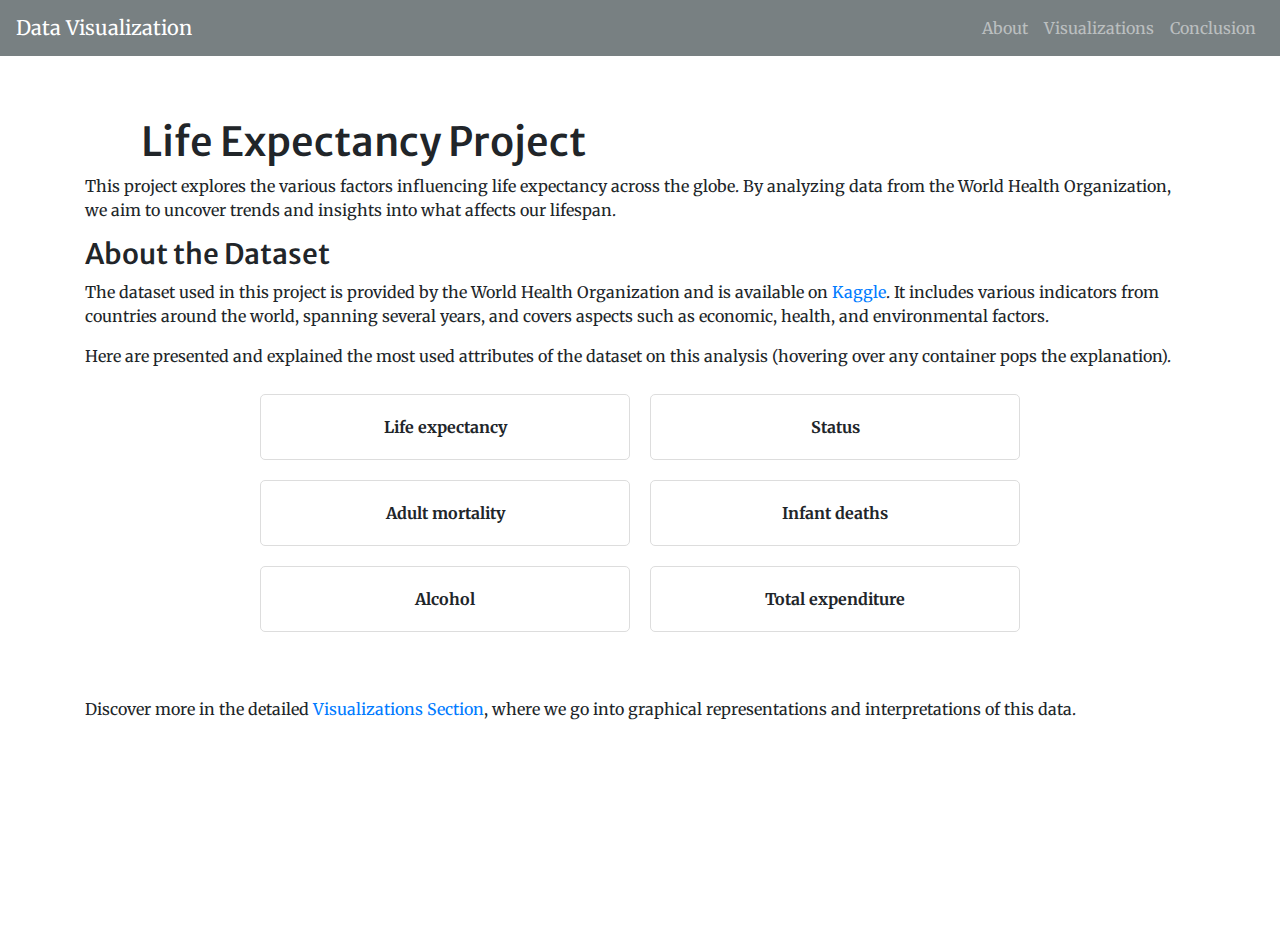
<file: index.html>
<!DOCTYPE html>
<html lang="en">
<head>
    <meta charset="UTF-8">
    <meta name="viewport" content="width=device-width, initial-scale=1.0">
    <title>Life Expectancy Project</title>

    <!-- Favicons -->
    <link rel="apple-touch-icon" sizes="180x180" href="../Icons/apple-touch-icon.png">
    <link rel="icon" type="image/png" sizes="32x32" href="../Icons/favicon-32x32.png">
    <link rel="icon" type="image/png" sizes="16x16" href="../Icons/favicon-16x16.png">
    <link rel="manifest" href="../Icons/site.webmanifest">

    <!-- Bootstrap CSS -->
    <link rel="stylesheet" href="https://stackpath.bootstrapcdn.com/bootstrap/4.3.1/css/bootstrap.min.css">
    <!-- Custom styles -->
    <link rel="stylesheet" href="style.css">

    <!-- D3.js for Visualizations -->
    <script crossorigin="anonymous" src="https://d3js.org/d3.v6.min.js"></script>

    <!-- Custom fonts -->
    <link href="https://fonts.googleapis.com/css2?family=Fjalla+One&family=Merriweather+Sans:wght@700&family=Merriweather&display=swap" rel="stylesheet">
</head>
<body>
    <!-- Navigation Bar -->
    <nav class="navbar navbar-expand-lg navbar-dark bg-primary fixed-top" style="background-color: #788082 !important;">
        <a class="navbar-brand" href="index.html">Data Visualization</a>
        <button class="navbar-toggler" type="button" data-toggle="collapse" data-target="#navbarNav" aria-controls="navbarNav" aria-expanded="false" aria-label="Toggle navigation" >
            <span class="navbar-toggler-icon"></span>
        </button>
        <div class="collapse navbar-collapse" id="navbarNav">
            <ul class="navbar-nav ml-auto">
                <li class="nav-item">
                    <a class="nav-link" href="index.html">About</a>
                </li>
                <li class="nav-item">
                    <a class="nav-link" href="HTML/visualizations.html">Visualizations</a>
                </li>
                <li class="nav-item">
                    <a class="nav-link" href="HTML/conclusion.html">Conclusion</a>
                </li>
            </ul>
        </div>
    </nav>

    <!-- Main Content -->
    <div class="container mt-5">
        <h1>Life Expectancy Project</h1>
        <p>This project explores the various factors influencing life expectancy across the globe. By analyzing data from the World Health Organization, we aim to uncover trends and insights into what affects our lifespan.</p>
        <h3>About the Dataset</h3>
        <p>The dataset used in this project is provided by the World Health Organization and is available on <a href="https://www.kaggle.com/datasets/kumarajarshi/life-expectancy-who">Kaggle</a>. 
            It includes various indicators from countries around the world, spanning several years, and covers aspects such as economic, health, and environmental factors.</p>

        <p> Here are presented and explained the most used attributes of the dataset on this analysis (hovering over any container
            pops the explanation). </p>
        
        <!-- Dataset Columns Descriptions -->
        <div class="d-flex justify-content-center flex-wrap"">
            <div class="col-md-4 column-space" data-toggle="tooltip" data-placement="top" 
            title="Life expectancy in age (years)">
                <div class="column-title">Life expectancy</div>
            </div>
            <div class="col-md-4 column-space" data-toggle="tooltip" data-placement="top" 
            title="Development status of the country (developed or developing)">
                <div class="column-title">Status</div>
            </div>
            <div class="col-md-4 column-space" data-toggle="tooltip" data-placement="top" 
            title="Adult Mortality Rates of both sexes (probability of dying between 15 and 60 years per 1000 population)">
                <div class="column-title">Adult mortality</div>
            </div>
            <div class="col-md-4 column-space" data-toggle="tooltip" data-placement="top" 
            title="Number of Infant Deaths per 1000 population">
                <div class="column-title">Infant deaths</div>
            </div>
            <div class="col-md-4 column-space" data-toggle="tooltip" data-placement="top" 
            title="Alcohol, recorded per capita (15+) consumption (in litres of pure alcohol)">
                <div class="column-title">Alcohol</div>
            </div>
            <div class="col-md-4 column-space" data-toggle="tooltip" data-placement="top" 
            title="General government expenditure on health as a percentage of total government expenditure">
                <div class="column-title">Total expenditure</div>
            </div>
        </div>
        
        <p style="margin-bottom: 20%; margin-top: 5%;">
            Discover more in the detailed <a href="HTML/visualizations.html">Visualizations Section</a>, 
            where we go into graphical representations and interpretations of this data.
        </p>

    </div>

    <!-- Bootstrap JS and Dependencies -->
    <script>
        $(document).ready(function(){
          $('[data-toggle="tooltip"]').tooltip(); 
        });
    </script>        
    <script src="https://code.jquery.com/jquery-3.3.1.slim.min.js"></script>
    <script src="https://cdnjs.cloudflare.com/ajax/libs/popper.js/1.14.7/umd/popper.min.js"></script>
    <script src="https://stackpath.bootstrapcdn.com/bootstrap/4.3.1/js/bootstrap.min.js"></script>
</body>
</html>
</file>
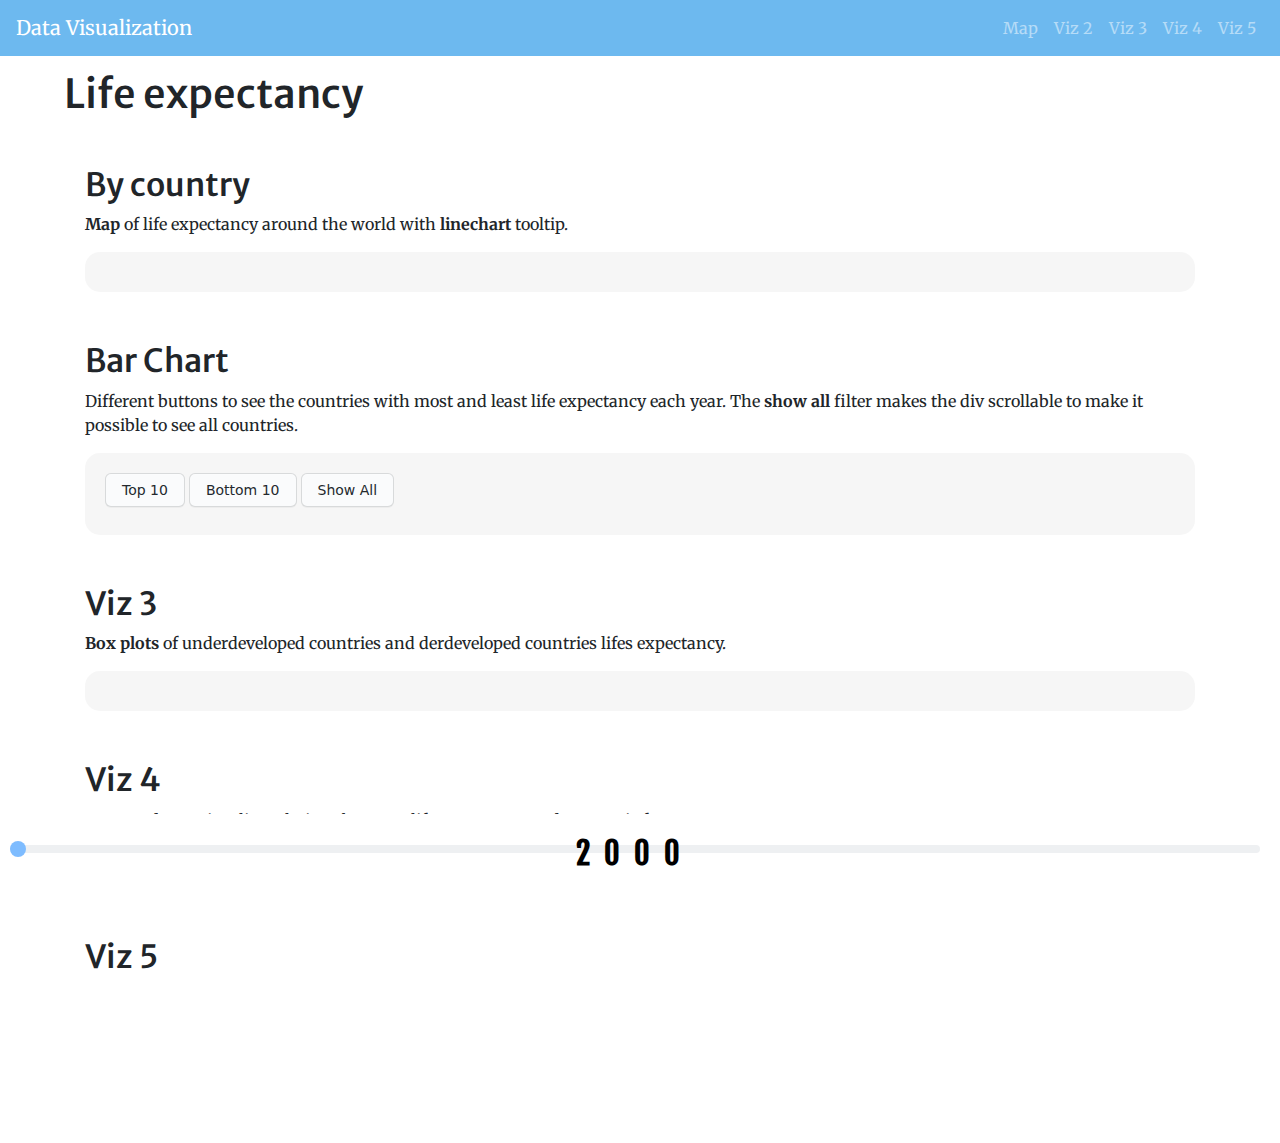
<file: home.html>
<!DOCTYPE html>
<html lang="en">
<head>
    <meta charset="UTF-8">
    <meta name="viewport" content="width=device-width, initial-scale=1.0">
    <title>Life Expectancy Project - Prueba</title>

    <!-- Favicons -->
    <link rel="apple-touch-icon" sizes="180x180" href="Icons/apple-touch-icon.png">
    <link rel="icon" type="image/png" sizes="32x32" href="Icons/favicon-32x32.png">
    <link rel="icon" type="image/png" sizes="16x16" href="Icons/favicon-16x16.png">
    <link rel="manifest" href="Icons/site.webmanifest">

    <!-- Bootstrap CSS -->
    <link rel="stylesheet" href="https://stackpath.bootstrapcdn.com/bootstrap/4.3.1/css/bootstrap.min.css">
    <!-- Custom styles -->
    <link rel="stylesheet" href="style.css">

    <!-- Frameworks -->
    <script crossorigin="anonymous" src="https://d3js.org/d3.v6.min.js"></script>

    <!-- Custom fonts -->
    <link rel="preconnect" href="https://fonts.googleapis.com">
    <link rel="preconnect" href="https://fonts.gstatic.com" crossorigin>
    <link href="https://fonts.googleapis.com/css2?family=Fjalla+One&display=swap" rel="stylesheet">
    <link rel="preconnect" href="https://fonts.googleapis.com">
    <link rel="preconnect" href="https://fonts.gstatic.com" crossorigin>
    <link href="https://fonts.googleapis.com/css2?family=Merriweather+Sans:wght@700&display=swap" rel="stylesheet">
    <link rel="preconnect" href="https://fonts.googleapis.com">
    <link rel="preconnect" href="https://fonts.gstatic.com" crossorigin>
    <link href="https://fonts.googleapis.com/css2?family=Merriweather&display=swap" rel="stylesheet">

    <!-- Navigation Bar -->
    <nav class="navbar navbar-expand-lg navbar-dark bg-primary fixed-top" style="background-color: #6DB9EF !important;">
        <a class="navbar-brand" href="index.html" id="topTitle">Data Visualization</a>
        <button class="navbar-toggler" type="button" data-toggle="collapse" data-target="#navbarNav" aria-controls="navbarNav" aria-expanded="false" aria-label="Toggle navigation">
            <span class="navbar-toggler-icon"></span>
        </button>
        <div class="collapse navbar-collapse" id="navbarNav">
            <ul class="navbar-nav ml-auto">
                <li class="nav-item">
                    <a class="nav-link" href="#chart1"> Map <span class="sr-only">(current)</span></a>
                </li>
                <li class="nav-item">
                    <a class="nav-link" href="#">Viz 2</a>
                </li>
                <li class="nav-item">
                    <a class="nav-link" href="#">Viz 3</a>
                </li>
                <li class="nav-item">
                    <a class="nav-link" href="#">Viz 4</a>
                </li>
                <li class="nav-item">
                    <a class="nav-link" href="#">Viz 5</a>
                </li>
            </ul>
        </div>
    </nav>

    <!-- Page content -->
    <h1> Life expectancy </h1>
    <div id="tooltip"></div>
    <div class="container mt-5">
        <section>
            <h2>By country</h2>
            <p>
                <b> Map </b> of life expectancy around the world with <b> linechart </b> tooltip.
            </p>
            <div id="chart1" class="chart-container"></div>
        </section>

        <section>
            <h2>Bar Chart</h2>
            <p>
                Different buttons to see the countries with most and least life expectancy each year.
                The <b>show all</b> filter makes the div scrollable to make it possible to see all countries.
            </p>
            <div id="chart2" class="chart-container scrollable">
                <div class="radio-button-container">
                    <input type="radio" id="top10" name="filter" value="top10" class="hidden-radio">
                    <label for="top10" class="button-4">Top 10</label>
                  </div>
                  
                  <div class="radio-button-container">
                    <input type="radio" id="bottom10" name="filter" value="bottom10" class="hidden-radio">
                    <label for="bottom10" class="button-4">Bottom 10</label>
                  </div>
                  
                  <div class="radio-button-container">
                    <input type="radio" id="showAll" name="filter" value="showAll" class="hidden-radio">
                    <label for="showAll" class="button-4">Show All</label>
                  </div> 
            </div>
        </section>

        <section>
            <h2>Viz 3</h2>
            <p>
                <b> Box plots </b> of underdeveloped countries and derdeveloped countries lifes expectancy.
            </p>
            <div id="chart3" class="chart-container">
                <!-- <script src="JavaScript/chart3.js"></script> -->
            </div>
        </section>

        <section>
            <h2>Viz 4</h2>
            <p>
                <b> Scatter plot </b> to visualize relations between life expectancy and economic factors
            </p>
            <div id="chart4" class="chart-container">
                <!-- <script src="JavaScript/chart4.js"></script> -->
            </div>
        </section>

        <section>
            <h2>Viz 5</h2>
            <p>
                
            </p>
            <div id="chart5" class="chart-container">
                <!-- <script src="JavaScript/chart5.js"></script> -->
            </div>
        </section>

        
    </div>

    

    <!-- Footer -->
    <footer>
        <!-- Input for year -->
        <div class="row mb-4" id="fixedDiv">
            <div class="col-12" >
                <label for="yearRange"></label> <span id="selectedYear">2000</span>
                <input type="range" class="custom-range" id="yearRange" min="2000" max="2015" step="1" value="2000">
            </div>
        </div>
        F
    </footer>

    <!-- Bootstrap JS and dependencies (Popper.js) -->
    <script crossorigin="anonymous" src="https://code.jquery.com/jquery-3.3.1.slim.min.js"></script>
    <script crossorigin="anonymous" src="https://cdnjs.cloudflare.com/ajax/libs/popper.js/1.14.7/umd/popper.min.js"></script>
    <script crossorigin="anonymous" src="https://stackpath.bootstrapcdn.com/bootstrap/4.3.1/js/bootstrap.min.js"></script>
    
    <!-- Show year -->
    <script>
        const yearRange = document.getElementById('yearRange');
        const selectedYear = document.getElementById('selectedYear');

        yearRange.addEventListener('input', function() {
            selectedYear.textContent = yearRange.value;
        });
    </script>

    <!-- Transition to chart containers -->
    <script>
        document.addEventListener("DOMContentLoaded", function() {
            var observer = new IntersectionObserver(function(entries) {
                entries.forEach(entry => {
                    if (entry.isIntersecting) {
                        entry.target.classList.add('visible');
                    } else {
                        entry.target.classList.remove('visible');
                    }
                });
            }, {
                threshold: 0.5 
            });

            // Take all chart containers
            document.querySelectorAll('.chart-container').forEach(chart => {
                observer.observe(chart);
            });
        });
    </script>


    <!-- Visualization scripts -->
    <script src="JavaScript/chart1.js"></script>
    <script src="JavaScript/chart2.js"></script>

</body>
</html>
</file>
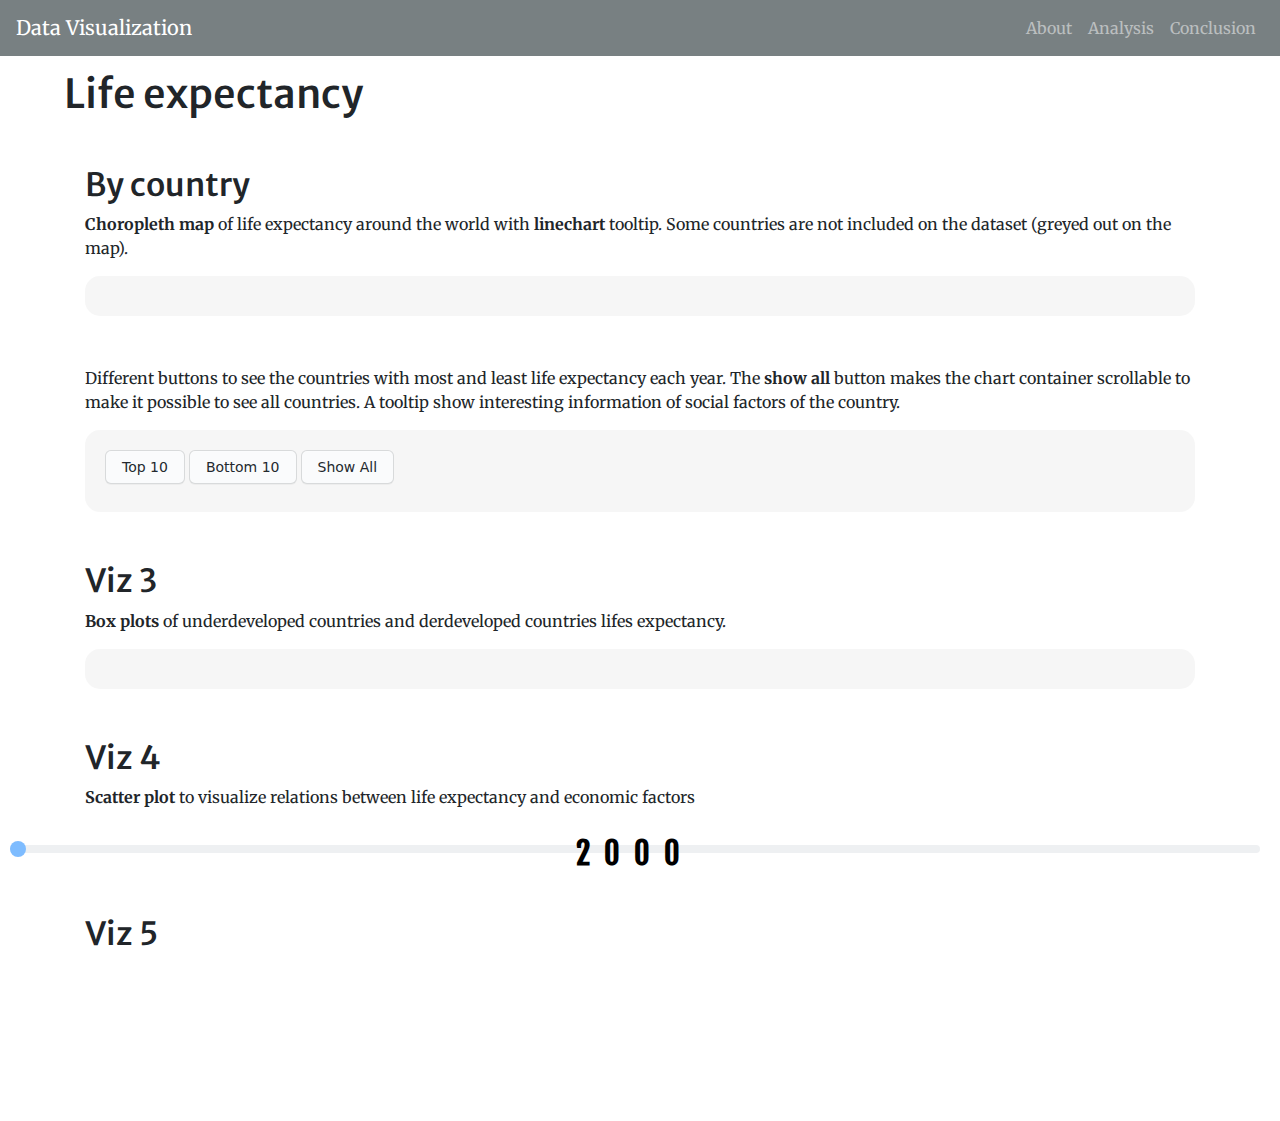
<file: HTML/analysis.html>
<!DOCTYPE html>
<html lang="en">
<head>
    <meta charset="UTF-8">
    <meta name="viewport" content="width=device-width, initial-scale=1.0">
    <title>Life Expectancy Project</title>

    <!-- Favicons -->
    <link rel="apple-touch-icon" sizes="180x180" href="../Icons/apple-touch-icon.png">
    <link rel="icon" type="image/png" sizes="32x32" href="../Icons/favicon-32x32.png">
    <link rel="icon" type="image/png" sizes="16x16" href="../Icons/favicon-16x16.png">
    <link rel="manifest" href="../Icons/site.webmanifest">

    <!-- Bootstrap CSS -->
    <link rel="stylesheet" href="https://stackpath.bootstrapcdn.com/bootstrap/4.3.1/css/bootstrap.min.css">
    <!-- Custom styles -->
    <link rel="stylesheet" href="../style.css">

    <!-- Frameworks -->
    <script crossorigin="anonymous" src="https://d3js.org/d3.v6.min.js"></script>

    <!-- Custom fonts -->
    <link href="https://fonts.googleapis.com/css2?family=Fjalla+One&family=Merriweather+Sans:wght@700&family=Merriweather&display=swap" rel="stylesheet">
    
    <!-- Navigation Bar -->
    <nav class="navbar navbar-expand-lg navbar-dark bg-primary fixed-top" style="background-color: #788082 !important;">
        <a class="navbar-brand" href="../index.html" id="topTitle">Data Visualization</a>
        <button class="navbar-toggler" type="button" data-toggle="collapse" data-target="#navbarNav" aria-controls="navbarNav" aria-expanded="false" aria-label="Toggle navigation">
            <span class="navbar-toggler-icon"></span>
        </button>
        <div class="collapse navbar-collapse" id="navbarNav">
            <ul class="navbar-nav ml-auto">
                <li class="nav-item">
                    <a class="nav-link" href="../index.html""> About <span class="sr-only">(current)</span></a>
                </li>
                <li class="nav-item">
                    <a class="nav-link" href="analysis.html">Analysis</a>
                </li>
                <li class="nav-item">
                    <a class="nav-link" href="conclusion.html">Conclusion</a>
                </li>
            </ul>
        </div>
    </nav>

    <!-- Page content -->
    <h1> Life expectancy </h1>
    <div id="tooltip"></div>
    <div class="container mt-5">
        <section>
            <h2>By country</h2>
            <p>
                <b> Choropleth map </b> of life expectancy around the world with <b> linechart </b> tooltip.
                Some countries are not included on the dataset (greyed out on the map).
            </p>
            <div id="chart1" class="chart-container">
                
            </div>
        </section>

        <section>
            <h2></h2>
            <p>
                Different buttons to see the countries with most and least life expectancy each year.
                The <b>show all</b> button makes the chart container scrollable to make it possible to 
                see all countries. A tooltip show interesting information of social factors of the country.
            </p>
            <div id="chart2" class="chart-container scrollable">
                <div class="radio-button-container">
                    <input type="radio" id="top10" name="filter" value="top10" class="hidden-radio">
                    <label for="top10" class="button-4">Top 10</label>
                  </div>
                  
                  <div class="radio-button-container">
                    <input type="radio" id="bottom10" name="filter" value="bottom10" class="hidden-radio">
                    <label for="bottom10" class="button-4">Bottom 10</label>
                  </div>
                  
                  <div class="radio-button-container">
                    <input type="radio" id="showAll" name="filter" value="showAll" class="hidden-radio">
                    <label for="showAll" class="button-4">Show All</label>
                  </div>
                  
            </div>
        </section>

        <section>
            <h2>Viz 3</h2>
            <p>
                <b> Box plots </b> of underdeveloped countries and derdeveloped countries lifes expectancy.
            </p>
            <div id="chart3" class="chart-container">
                <!-- <script src="JavaScript/chart3.js"></script> -->
            </div>
        </section>

        <section>
            <h2>Viz 4</h2>
            <p>
                <b> Scatter plot </b> to visualize relations between life expectancy and economic factors
            </p>
            <div id="chart4" class="chart-container">
                <!-- <script src="JavaScript/chart4.js"></script> -->
            </div>
        </section>

        <section>
            <h2>Viz 5</h2>
            <p>
                
            </p>
            <div id="chart5" class="chart-container">
                <!-- <script src="JavaScript/chart5.js"></script> -->
            </div>
        </section>

        
    </div>

    

    <!-- Footer -->
    <footer>
        <!-- Input for year -->
        <div class="row mb-4" id="fixedDiv">
            <div class="col-12" >
                <label for="yearRange"></label> <span id="selectedYear">2000</span>
                <input type="range" class="custom-range" id="yearRange" min="2000" max="2015" step="1" value="2000">
            </div>
        </div>
        F
    </footer>

    <!-- Bootstrap JS and dependencies (Popper.js) -->
    <script crossorigin="anonymous" src="https://code.jquery.com/jquery-3.3.1.slim.min.js"></script>
    <script crossorigin="anonymous" src="https://cdnjs.cloudflare.com/ajax/libs/popper.js/1.14.7/umd/popper.min.js"></script>
    <script crossorigin="anonymous" src="https://stackpath.bootstrapcdn.com/bootstrap/4.3.1/js/bootstrap.min.js"></script>
    
    <!-- Show year -->
    <script>
        const yearRange = document.getElementById('yearRange');
        const selectedYear = document.getElementById('selectedYear');

        yearRange.addEventListener('input', function() {
            selectedYear.textContent = yearRange.value;
        });
    </script>

    <!-- Transition to chart containers -->
    <script>
        document.addEventListener("DOMContentLoaded", function() {
            var observer = new IntersectionObserver(function(entries) {
                entries.forEach(entry => {
                    if (entry.isIntersecting) {
                        entry.target.classList.add('visible');
                    } else {
                        entry.target.classList.remove('visible');
                    }
                });
            }, {
                threshold: 0.5 
            });

            // Take all chart containers
            document.querySelectorAll('.chart-container').forEach(chart => {
                observer.observe(chart);
            });
        });
    </script>


    <!-- Visualization scripts -->
    <script src="../JavaScript/chart1.js"></script>
    <script src="../JavaScript/chart2.js"></script>

</body>
</html>
</file>
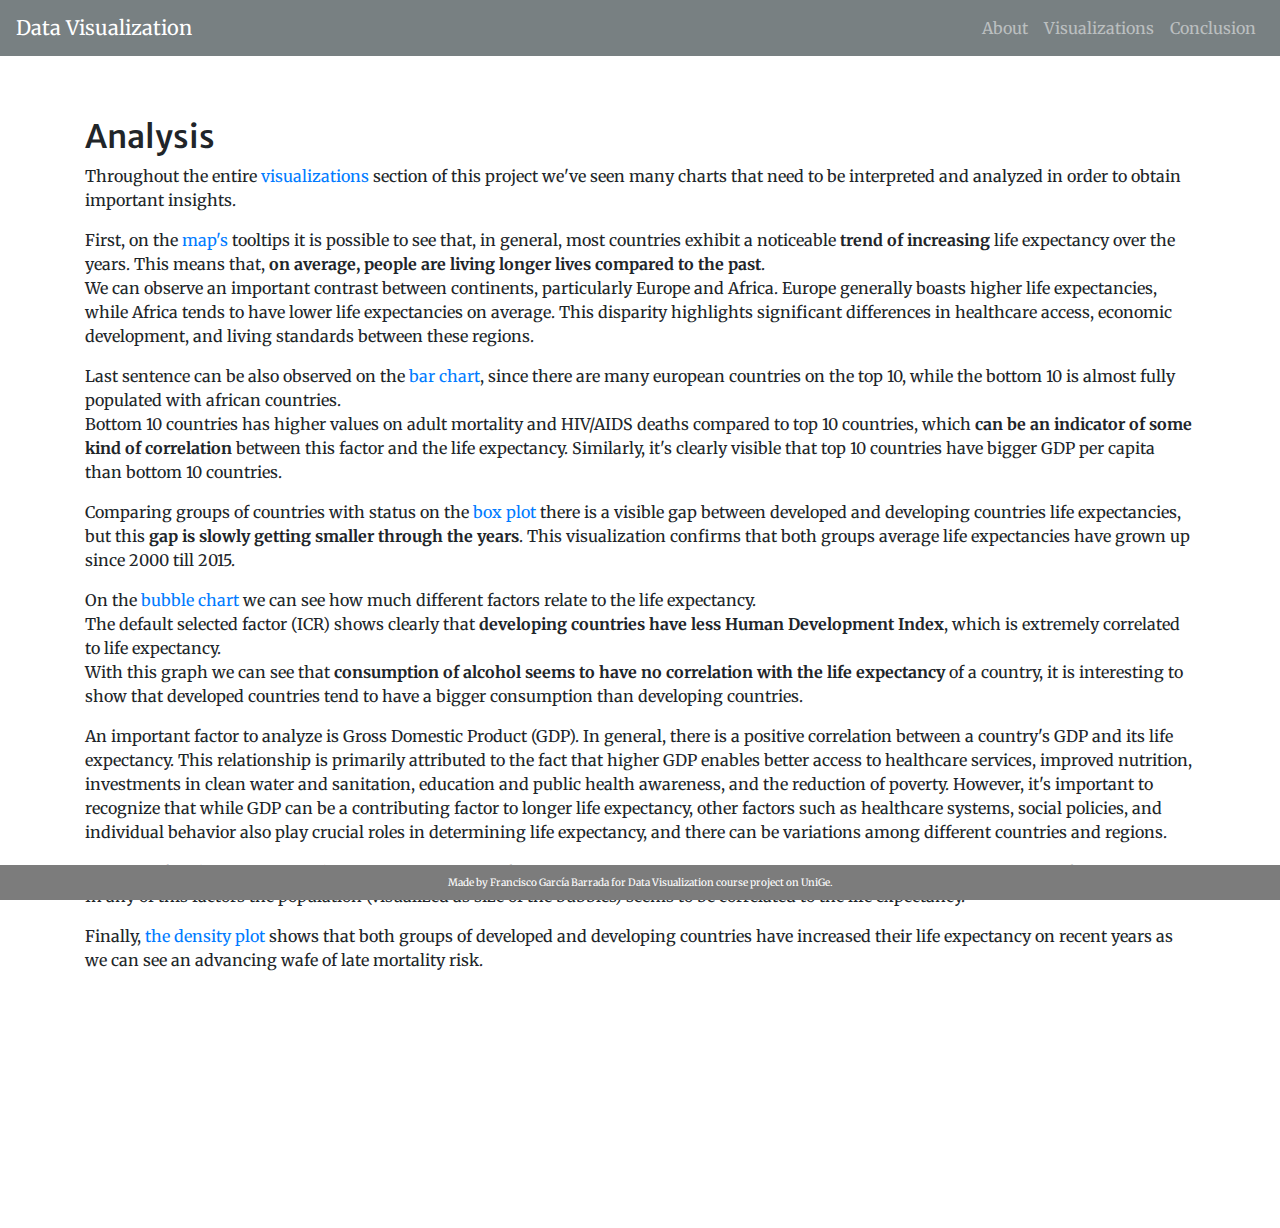
<file: HTML/conclusion.html>
<!DOCTYPE html>
<html lang="en">
<head>
    <meta charset="UTF-8">
    <meta name="viewport" content="width=device-width, initial-scale=1.0">
    <title>Life Expectancy Project</title>

    <!-- Favicons -->
    <link rel="apple-touch-icon" sizes="180x180" href="../Icons/apple-touch-icon.png">
    <link rel="icon" type="image/png" sizes="32x32" href="../Icons/favicon-32x32.png">
    <link rel="icon" type="image/png" sizes="16x16" href="../Icons/favicon-16x16.png">
    <link rel="manifest" href="../Icons/site.webmanifest">

    <!-- Bootstrap CSS -->
    <link rel="stylesheet" href="https://stackpath.bootstrapcdn.com/bootstrap/4.3.1/css/bootstrap.min.css">
    <!-- Custom styles -->
    <link rel="stylesheet" href="../style.css">

    <!-- Frameworks -->
    <script crossorigin="anonymous" src="https://d3js.org/d3.v6.min.js"></script>

    <!-- Custom fonts -->
    <link href="https://fonts.googleapis.com/css2?family=Fjalla+One&family=Merriweather+Sans:wght@700&family=Merriweather&display=swap" rel="stylesheet">

    <!-- Navigation Bar -->
    <nav class="navbar navbar-expand-lg navbar-dark bg-primary fixed-top" style="background-color: #788082 !important;">
        <a class="navbar-brand" href="../index.html" id="topTitle">Data Visualization</a>
        <button class="navbar-toggler" type="button" data-toggle="collapse" data-target="#navbarNav" aria-controls="navbarNav" aria-expanded="false" aria-label="Toggle navigation">
            <span class="navbar-toggler-icon"></span>
        </button>
        <div class="collapse navbar-collapse" id="navbarNav">
            <ul class="navbar-nav ml-auto">
                <li class="nav-item">
                    <a class="nav-link" href="../index.html""> About <span class="sr-only">(current)</span></a>
                </li>
                <li class="nav-item">
                    <a class="nav-link" href="visualizations.html">Visualizations</a>
                </li>
                <li class="nav-item">
                    <a class="nav-link" href="conclusion.html">Conclusion</a>
                </li>
            </ul>
        </div>
    </nav>

    <!-- Page content -->
    <div class="container mt-5" style="margin-bottom: 20%;">
        <h2> Analysis</h2>
        <p>
            Throughout the entire <a href="visualizations.html"> visualizations </a> section of this 
            project we've seen many charts that need to be interpreted and analyzed
            in order to obtain important insights.
        </p>
        <p>
            First, on the <a href="visualizations.html#Schart1">map's</a> tooltips it is possible to see that,
            in general, most countries exhibit a noticeable <b>trend of increasing</b> life expectancy over the years. 
            This means that, <b>on average, people are living longer lives compared to the past</b>. <br>

            We can observe an important contrast between continents, particularly Europe and Africa. Europe generally boasts 
            higher life expectancies, while Africa tends to have lower life expectancies on average. This disparity 
            highlights significant differences in healthcare access, economic development, and living standards between 
            these regions. 
        </p>
        <p>
            Last sentence can be also observed on the <a href="visualizations.html#Schart2">bar chart</a>, 
            since there are many european countries on the top 10, while the bottom 10 is almost fully 
            populated with african countries. <br>
            Bottom 10 countries has higher values on adult mortality and HIV/AIDS deaths compared to 
            top 10 countries, which <b>can be an indicator of some kind of correlation</b> between this factor 
            and the life expectancy. Similarly, it's clearly visible that top 10 countries have bigger GDP per capita
            than bottom 10 countries.
        </p>
        <p>
            Comparing groups of countries with status on the <a href="visualizations.html#Schart3">box plot</a> there is a visible gap between developed and 
            developing  countries life expectancies, but this <b>gap is slowly getting smaller through the years</b>.
            This visualization confirms that both groups average life expectancies have grown up since 2000 
            till 2015.
        </p>
        <p>
            On the <a href="visualizations.html#Schart4"> bubble chart</a> we can see how much different factors relate
            to the life expectancy. <br> The default selected factor (ICR) shows clearly that <b>developing countries
            have less Human Development Index</b>, which is extremely correlated to life expectancy. <br>
            With this graph we can see that <b>consumption of alcohol seems to have no correlation with the life expectancy</b>
            of a country, it is interesting to show that developed countries tend to have a bigger consumption than 
            developing countries. <br>
        <p>
            An important factor to analyze is Gross Domestic Product (GDP).
            In general, there is a positive correlation between a country's GDP and its life expectancy. This relationship is primarily attributed to the fact 
            that higher GDP enables better access to healthcare services, improved nutrition, investments in clean water and sanitation, 
            education and public health awareness, and the reduction of poverty. However, it's important to recognize that while GDP can 
            be a contributing factor to longer life expectancy, other factors such as healthcare systems, social policies, and individual 
            behavior also play crucial roles in determining life expectancy, and there can be variations among different countries and regions.
        </p>
            As said before (and as expected), <b>a bigger probability of dying between 15 and 60 years per 1000 
            population lends to a worse life expectancy</b>.
            <br> In any of this factors the population (visualized as size of the bubbles) seems to be 
            correlated to the life expectancy.
        </p>

        <p>
            Finally, <a href="visualizations.html#Schart5"> the density plot</a> shows that both groups of 
            developed and developing countries have increased their life expectancy on recent years as we can see
            an advancing wafe of late mortality risk.
        </p>
    </div>
    
    <footer id="credits">
        Made by Francisco García Barrada for Data Visualization course project on UniGe.
    </footer>

    <!-- Bootstrap JS and dependencies (Popper.js) -->
    <script crossorigin="anonymous" src="https://code.jquery.com/jquery-3.3.1.slim.min.js"></script>
    <script crossorigin="anonymous" src="https://cdnjs.cloudflare.com/ajax/libs/popper.js/1.14.7/umd/popper.min.js"></script>
    <script crossorigin="anonymous" src="https://stackpath.bootstrapcdn.com/bootstrap/4.3.1/js/bootstrap.min.js"></script>
    
    
</body>
</html>
</file>
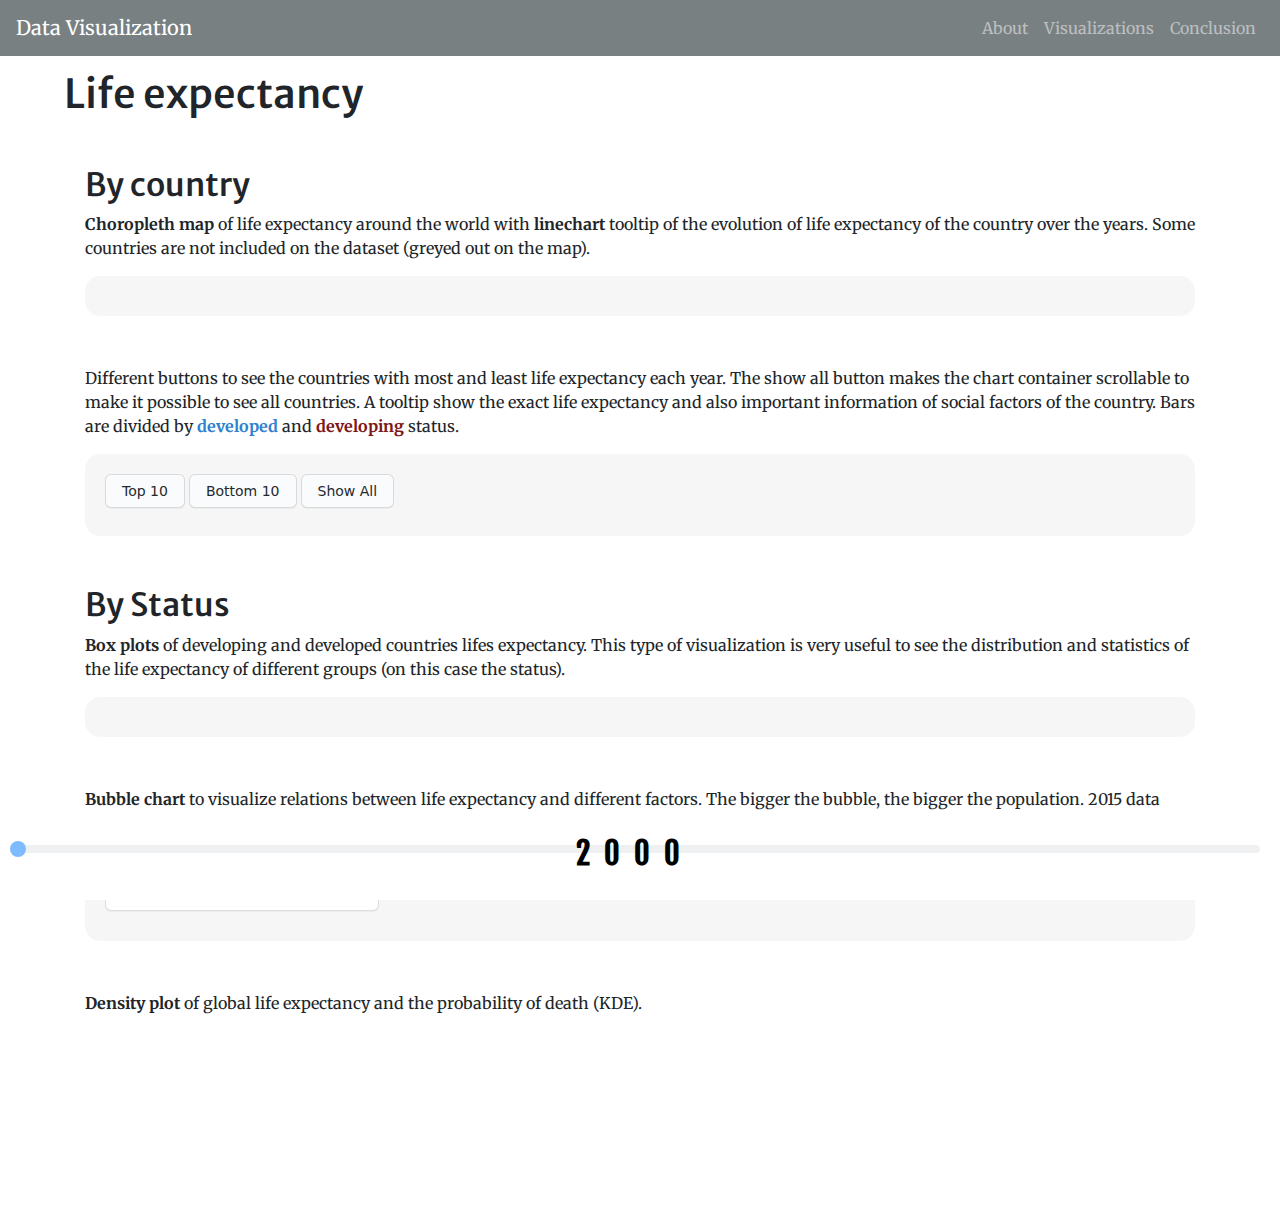
<file: HTML/visualizations.html>
<!DOCTYPE html>
<html lang="en">
<head>
    <meta charset="UTF-8">
    <meta name="viewport" content="width=device-width, initial-scale=1.0">
    <title>Life Expectancy Project</title>

    <!-- Favicons -->
    <link rel="apple-touch-icon" sizes="180x180" href="../Icons/apple-touch-icon.png">
    <link rel="icon" type="image/png" sizes="32x32" href="../Icons/favicon-32x32.png">
    <link rel="icon" type="image/png" sizes="16x16" href="../Icons/favicon-16x16.png">
    <link rel="manifest" href="../Icons/site.webmanifest">

    <!-- Bootstrap CSS -->
    <link rel="stylesheet" href="https://stackpath.bootstrapcdn.com/bootstrap/4.3.1/css/bootstrap.min.css">
    <!-- Custom styles -->
    <link rel="stylesheet" href="../style.css">

    <!-- Frameworks -->
    <script crossorigin="anonymous" src="https://d3js.org/d3.v6.min.js"></script>

    <!-- Custom fonts -->
    <link href="https://fonts.googleapis.com/css2?family=Fjalla+One&family=Merriweather+Sans:wght@700&family=Merriweather&display=swap" rel="stylesheet">
</head>

<body>
    <!-- Navigation Bar -->
    <nav class="navbar navbar-expand-lg navbar-dark bg-primary fixed-top" style="background-color: #788082 !important;">
        <a class="navbar-brand" href="../index.html" id="topTitle">Data Visualization</a>
        <button class="navbar-toggler" type="button" data-toggle="collapse" data-target="#navbarNav" aria-controls="navbarNav" aria-expanded="false" aria-label="Toggle navigation">
            <span class="navbar-toggler-icon"></span>
        </button>
        <div class="collapse navbar-collapse" id="navbarNav">
            <ul class="navbar-nav ml-auto">
                <li class="nav-item">
                    <a class="nav-link" href="../index.html""> About <span class="sr-only">(current)</span></a>
                </li>
                <li class="nav-item">
                    <a class="nav-link" href="visualizations.html">Visualizations</a>
                </li>
                <li class="nav-item">
                    <a class="nav-link" href="conclusion.html">Conclusion</a>
                </li>
            </ul>
        </div>
    </nav>

    <!-- Page content -->
    <h1> Life expectancy </h1>
    <div id="tooltip"></div>
    <div class="container mt-5">
        <section id="Schart1">
            <h2>By country</h2>
            <p>
                <b> Choropleth map </b> of life expectancy around the world with 
                <b> linechart </b> tooltip of the evolution of life expectancy of the country over the years.
                Some countries are not included on the dataset (greyed out on the map).
            </p>
            <div id="chart1" class="chart-container">
                
            </div>
        </section>

        <section id="Schart2">
            <h2></h2>
            <p>
                Different buttons to see the countries with most and least life expectancy each year.
                The show all button makes the chart container scrollable to make it possible to 
                see all countries. A tooltip show the exact life expectancy and also important 
                information of social factors of the country. Bars are divided by 
                <b><span style="color: #3081D0;">developed</span></b> and <b><span style="color: #7E1717;">developing</span></b>
                status.
            </p>
            <div id="chart2" class="chart-container scrollable">
                <div class="radio-button-container">
                    <input type="radio" id="top10" name="filter" value="top10" class="hidden-radio">
                    <label for="top10" class="button-4">Top 10</label>
                  </div>
                  
                  <div class="radio-button-container">
                    <input type="radio" id="bottom10" name="filter" value="bottom10" class="hidden-radio">
                    <label for="bottom10" class="button-4">Bottom 10</label>
                  </div>
                  
                  <div class="radio-button-container">
                    <input type="radio" id="showAll" name="filter" value="showAll" class="hidden-radio">
                    <label for="showAll" class="button-4">Show All</label>
                  </div>
            </div>
        </section>

        <section id="Schart3">
            <h2>By Status</h2>
            <p>
                <b> Box plots </b> of developing and developed countries lifes expectancy.
                This type of visualization is very useful to see the distribution and statistics
                of the life expectancy of different groups (on this case the status).
            </p>
            <div id="chart3" class="chart-container">
            </div>
        </section>

        <section id="Schart4">
            <p>
                <b> Bubble chart </b> to visualize relations between life expectancy and 
                different factors. The bigger the bubble, the bigger the population.
                2015 data have many missing values (NaN), that's why 
                filtering on this year somo graphs have very few bubbles.
            </p>
            <div id="chart4" class="chart-container" style="margin-top: 0 !important;">
                <select class="styled-select" id="selectFactor">
                    <option value="ICR">Income composition of resources</option>
                    <option value="GDP">GDP</option>
                    <option value="AdultMortality">Adult Mortality</option>
                    <option value="InfantDeaths">Infant deaths</option>
                    <option value="Alcohol">Alcohol</option>
                    <option value="HepB">Hepatitis B</option>
                    <option value="Polio">Polio</option>
                    <option value="HIV">HIV/AIDS</option>
                    <option value="PercExpend">Percentage expenditure</option>
                    <option value="TotalExpend">Total expenditure</option>
                </select>
            </div>
        </section>

        <section id="Schart5">
            <p>
               <b>Density plot</b> of global life expectancy and the probability of death (KDE).
            </p>
            <div id="chart5" class="chart-container">
                <div class="radio-button-container">
                    <button class="button-4" id="playButton">Play</button>
                </div>
            </div>
        </section>
    </div>
    

    <!-- Footer -->
    <footer id="myFooter">
        <!-- Input for year -->
        <div class="row mb-4" id="fixedDiv">
            <div class="col-12" >
                <label for="yearRange"></label> <span id="selectedYear">2000</span>
                <input type="range" class="custom-range" id="yearRange" min="2000" max="2015" step="1" value="2000">
            </div>
        </div>
        .
    </footer>

    <!-- Bootstrap JS and dependencies (Popper.js) -->
    <script crossorigin="anonymous" src="https://code.jquery.com/jquery-3.3.1.slim.min.js"></script>
    <script crossorigin="anonymous" src="https://cdnjs.cloudflare.com/ajax/libs/popper.js/1.14.7/umd/popper.min.js"></script>
    <script crossorigin="anonymous" src="https://stackpath.bootstrapcdn.com/bootstrap/4.3.1/js/bootstrap.min.js"></script>
    
    <!-- Show year -->
    <script>
        const yearRange = document.getElementById('yearRange');
        const selectedYear = document.getElementById('selectedYear');

        yearRange.addEventListener('input', function() {
            selectedYear.textContent = yearRange.value;
        });
    </script>

    <!-- Transition to chart containers -->
    <script>
        document.addEventListener("DOMContentLoaded", function() {
            var observer = new IntersectionObserver(function(entries) {
                entries.forEach(entry => {
                    if (entry.isIntersecting) {
                        entry.target.classList.add('visible');
                    } else {
                        entry.target.classList.remove('visible');
                    }
                });
            }, {
                threshold: 0.2 
            });

            // Take all chart containers
            document.querySelectorAll('.chart-container').forEach(chart => {
                observer.observe(chart);
            });
        });
    </script>

    <!-- Hide year range -->
    <script>
        document.addEventListener("DOMContentLoaded", function() {
            var footer = document.getElementById('myFooter');
            var targetSection = document.getElementById('Schart5');

            var observer = new IntersectionObserver(function(entries) {
                entries.forEach(entry => {
                    if (entry.target === targetSection) {
                        if (entry.isIntersecting) {
                            footer.style.opacity = '0';
                            footer.style.transition = 'opacity 0.5s ease';
                        } else {
                            footer.style.opacity = '1';
                            footer.style.transition = 'opacity 0.5s ease';
                        }
                    } else {
                        if (entry.isIntersecting) {
                            entry.target.classList.add('visible');
                        } else {
                            entry.target.classList.remove('visible');
                        }
                    }
                });
            }, {
                threshold: 0.2 
            });

            document.querySelectorAll('.chart-container').forEach(chart => {
                observer.observe(chart);
            });
            observer.observe(targetSection);
        });
    </script>


    <!-- Visualization scripts -->
    <script src="../JavaScript/chart1.js"></script>
    <script src="../JavaScript/chart2.js"></script>
    <script src="../JavaScript/chart3.js"></script>
    <script src="../JavaScript/chart4.js"></script>
    <script src="../JavaScript/chart5.js"></script>
    

</body>
</html>
</file>
<file: style.css>
body {
    padding-top: 70px; /* Adjusted for fixed navbar */
    font-family: 'Merriweather', serif;
}

footer {
    color: #ffffff;
    background-color: #FFF;
    text-align: center;
    padding: 10px;
    position: fixed;
    bottom: 0;
    width: 100%;
    z-index: 1;
}

#credits {
    color: #ffffff;
    background-color: #7c7c7c;
    font-size: 10px;
    text-align: center;
    padding: 10px;
    position: fixed;
    bottom: 0;
    width: 100%;
    z-index: 1;
}

#topTile {
    font-family: 'Merriweather Sans', sans-serif;
}

h1 {
    padding-left: 5%;
    font-family: 'Merriweather Sans', sans-serif;
}

h2, h3, h4{ 
    font-family: 'Merriweather Sans', sans-serif;
}

#tooltip {
    position: absolute; display: none; background-color: white; border: 1px solid black; padding: 5px;
    opacity: 1;
    z-index: 5;
}

#chart1 svg {
    width: 100%; 
    height: 100vh; 
    max-height: 600px;
}


#chart2 {
    max-height: 500px; 
}

#chart2 svg {
    width: 100%; 
}


.scrollable {
    max-height: 500px;
    overflow-y: auto;
}

#chart4 svg {
    width: 100%; 
}

#chart5 {
    margin-bottom: 10%;
}

#chart5 svg {
    width: 100%; 
}



.chart-container {
    background-color: #d2d2d234; /* Light gray with low opacity */
    border-radius: 15px; /* Rounded corners */
    padding: 20px; /* Internal spacing to avoid touching the edges */
    margin-bottom: 50px; /* Margin between containers */
    opacity: 0;
    transform: translateY(20px);
    transition: opacity 0.6s ease-out, transform 0.6s ease-out;
}

.chart-container.visible {
    opacity: 1;
    transform: translateY(0);
}


#fixedDiv {
    position: fixed;
    bottom: 0px;
    width: 100%;
    background-color: white;
    padding-bottom: 10px;
}


#selectedYear {
    position: absolute;
    top: 75%;
    left: 50%;
    transform: translate(-50%, -50%);
    z-index: 4;
    user-select: none;
    pointer-events: none;
    font-weight: bold;
    color: rgba(0, 0, 0, 1);
    font-family: 'Fjalla One', sans-serif;
    font-size:30px;
    letter-spacing: 14px;
    padding-top: 0px;
}

input{
    opacity: 0.5;
    z-index: 3;
}

.column-space {
    border: 1px solid #ddd;
    margin: 10px;
    padding: 20px;
    border-radius: 5px;
    transition: all 0.3s ease;
    cursor: pointer;
    text-align: center;
}

.column-space:hover {
    transform: scale(1.1);
    background-color: #f8f8f8;
}

.column-title {
    font-weight: bold;
}

/* Button */
.button-4 {
  appearance: none;
  background-color: #FAFBFC;
  border: 1px solid rgba(27, 31, 35, 0.15);
  border-radius: 6px;
  box-shadow: rgba(27, 31, 35, 0.04) 0 1px 0, rgba(255, 255, 255, 0.25) 0 1px 0 inset;
  box-sizing: border-box;
  color: #24292E;
  cursor: pointer;
  display: inline-block;
  font-family: -apple-system, system-ui, "Segoe UI", Helvetica, Arial, sans-serif, "Apple Color Emoji", "Segoe UI Emoji";
  font-size: 14px;
  font-weight: 500;
  line-height: 20px;
  list-style: none;
  padding: 6px 16px;
  position: relative;
  transition: background-color 0.2s cubic-bezier(0.3, 0, 0.5, 1);
  user-select: none;
  -webkit-user-select: none;
  touch-action: manipulation;
  vertical-align: middle;
  white-space: nowrap;
  word-wrap: break-word;
}

.hidden-radio {
    display: none;
}
  
.radio-button-container {
    display: inline-block;
}

.button-4 {
    display: inline-block;
    cursor: pointer;
}

.button-4:hover {
  background-color: #F3F4F6;
  text-decoration: none;
  transition-duration: 0.1s;
}

.button-4:disabled {
  background-color: #FAFBFC;
  border-color: rgba(27, 31, 35, 0.15);
  color: #959DA5;
  cursor: default;
}

.button-4:active {
  background-color: #EDEFF2;
  box-shadow: rgba(225, 228, 232, 0.2) 0 1px 0 inset;
  transition: none 0s;
}

.button-4:focus {
  outline: 1px transparent;
}

.button-4:before {
  display: none;
}

.button-4:-webkit-details-marker {
  display: none;
}


 /* Select tag style */
 .styled-select {
    padding: 10px;
    font-family: -apple-system, system-ui, "Segoe UI", Helvetica, Arial, sans-serif, "Apple Color Emoji", "Segoe UI Emoji";
    background-color: #FAFBFC;
    border: 1px solid rgba(27, 31, 35, 0.15);
    border-radius: 6px;
    box-shadow: rgba(27, 31, 35, 0.04) 0 1px 0, rgba(255, 255, 255, 0.25) 0 1px 0 inset;
    font-size: 14px;
    color: #333;
    background-color: white;
    cursor: pointer;
    outline: none;
    transition: all 0.3s ease;
    display: block;
    margin-bottom: 1%;
}

.styled-select:focus {
    border-color: #2366ae;
    box-shadow: 0 0 8px rgba(165, 165, 166, 0.5);
}
</file>
